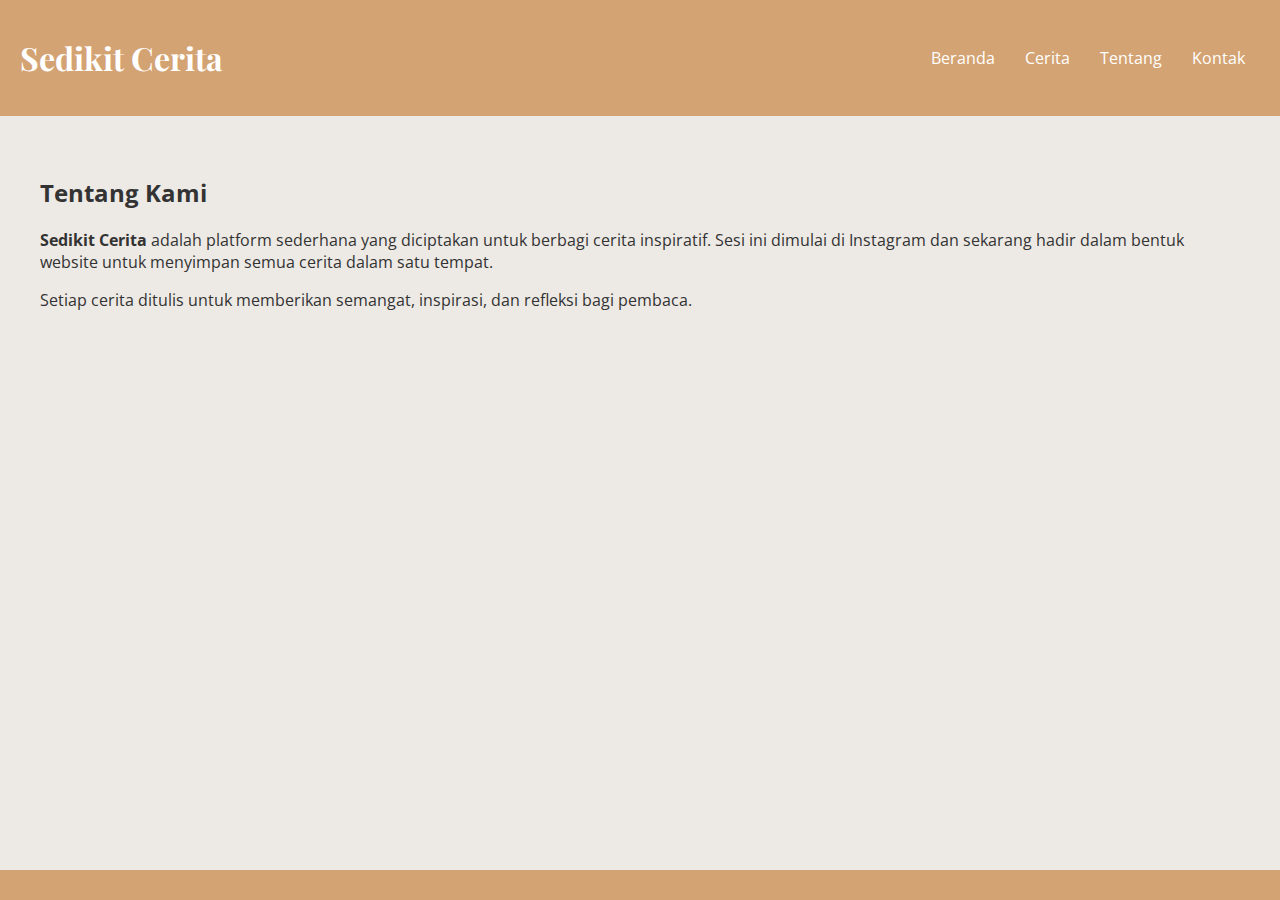
<file: about.html>
<!DOCTYPE html>
<html lang="id">
<head>
  <meta charset="UTF-8">
  <meta name="viewport" content="width=device-width, initial-scale=1.0">
  <title>Tentang - Sedikit Cerita</title>
  <link href="https://fonts.googleapis.com/css2?family=Playfair+Display:wght@700&family=Open+Sans&display=swap" rel="stylesheet">
  <link rel="stylesheet" href="css/styles.css">
</head>
<body>
  <header id="header">
    <h1>Sedikit Cerita</h1>
    <nav>
      <ul id="nav-links">
        <li><a href="index.html">Beranda</a></li>
        <li><a href="stories.html">Cerita</a></li>
        <li><a href="about.html" class="active">Tentang</a></li>
        <li><a href="contact.html">Kontak</a></li>
      </ul>
    </nav>
  </header>
  <main>
    <section class="about">
      <h2>Tentang Kami</h2>
      <p><strong>Sedikit Cerita</strong> adalah platform sederhana yang diciptakan untuk berbagi cerita inspiratif. Sesi ini dimulai di Instagram dan sekarang hadir dalam bentuk website untuk menyimpan semua cerita dalam satu tempat.</p>
      <p>Setiap cerita ditulis untuk memberikan semangat, inspirasi, dan refleksi bagi pembaca.</p>
    </section>
  </main>
  <footer></footer>
  <script src="js/main.js"></script>
</body>
</html>
</file>
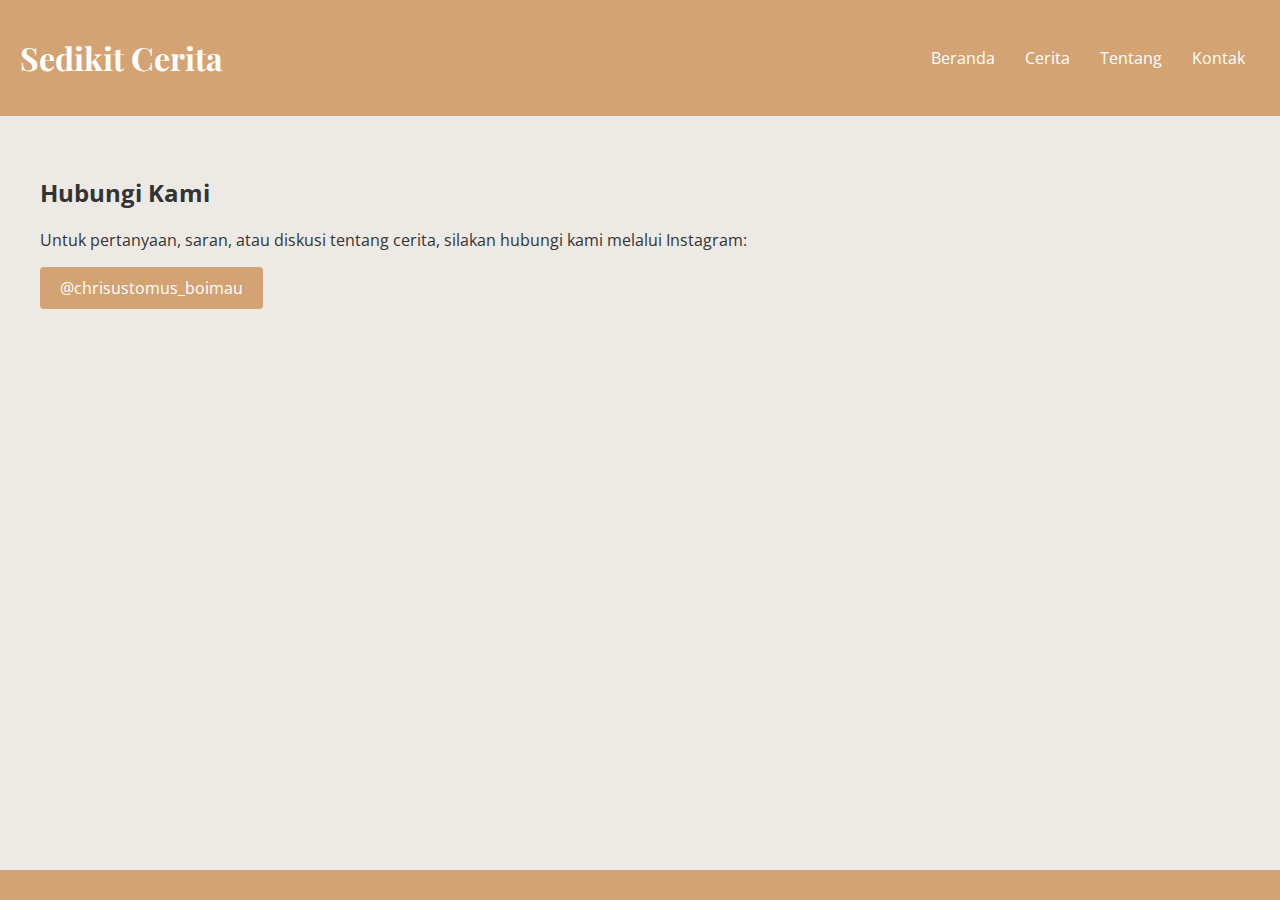
<file: contact.html>
<!DOCTYPE html>
<html lang="id">
<head>
  <meta charset="UTF-8">
  <meta name="viewport" content="width=device-width, initial-scale=1.0">
  <title>Kontak - Sedikit Cerita</title>
  <link href="https://fonts.googleapis.com/css2?family=Playfair+Display:wght@700&family=Open+Sans&display=swap" rel="stylesheet">
  <link rel="stylesheet" href="css/styles.css">
</head>
<body>
  <header id="header">
    <h1>Sedikit Cerita</h1>
    <nav>
      <ul id="nav-links">
        <li><a href="index.html">Beranda</a></li>
        <li><a href="stories.html">Cerita</a></li>
        <li><a href="about.html">Tentang</a></li>
        <li><a href="contact.html" class="active">Kontak</a></li>
      </ul>
    </nav>
  </header>
  <main>
    <section class="contact">
      <h2>Hubungi Kami</h2>
      <p>Untuk pertanyaan, saran, atau diskusi tentang cerita, silakan hubungi kami melalui Instagram:</p>
      <p>
        <a href="https://instagram.com/chrisustomus_boimau" target="_blank" class="btn">@chrisustomus_boimau</a>
    </p>
    </section>
  </main>
  <footer></footer>
  <script src="js/main.js"></script>
</body>
</html>
</file>
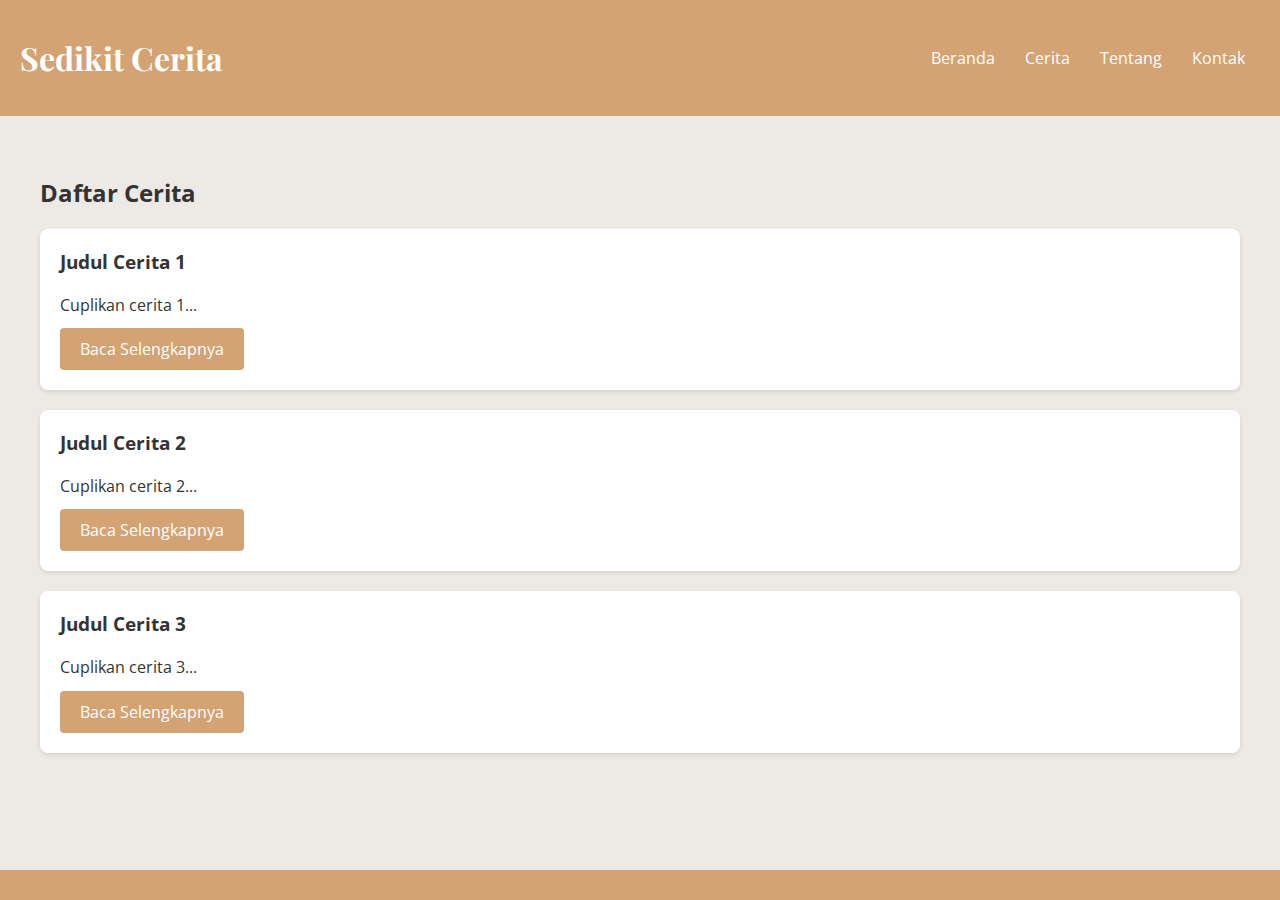
<file: stories.html>
<!DOCTYPE html>
<html lang="id">
<head>
  <meta charset="UTF-8">
  <meta name="viewport" content="width=device-width, initial-scale=1.0">
  <title>Cerita - Sedikit Cerita</title>
  <link href="https://fonts.googleapis.com/css2?family=Playfair+Display:wght@700&family=Open+Sans&display=swap" rel="stylesheet">
  <link rel="stylesheet" href="css/styles.css">
</head>
<body>
  <header id="header">
    <h1>Sedikit Cerita</h1>
    <nav>
      <ul id="nav-links">
        <li><a href="index.html">Beranda</a></li>
        <li><a href="stories.html" class="active">Cerita</a></li>
        <li><a href="about.html">Tentang</a></li>
        <li><a href="contact.html">Kontak</a></li>
      </ul>
    </nav>
  </header>
  <main>
    <section class="story-list">
      <h2>Daftar Cerita</h2>
      <div class="story-card">
        <h3>Judul Cerita 1</h3>
        <p>Cuplikan cerita 1...</p>
        <a href="#" class="btn">Baca Selengkapnya</a>
      </div>
      <div class="story-card">
        <h3>Judul Cerita 2</h3>
        <p>Cuplikan cerita 2...</p>
        <a href="#" class="btn">Baca Selengkapnya</a>
      </div>
      <div class="story-card">
        <h3>Judul Cerita 3</h3>
        <p>Cuplikan cerita 3...</p>
        <a href="#" class="btn">Baca Selengkapnya</a>
      </div>
    </section>
  </main>
  <footer></footer>
  <script src="js/main.js"></script>
</body>
</html>
</file>
<file: css/styles.css>
/* General Styles */
body {
  margin: 0;
  font-family: 'Open Sans', sans-serif;
  background-color: #ede9e5;
  color: #333333;
}

header {
  background-color: #d4a373;
  padding: 15px 20px; /* Tambahkan padding horizontal */
  position: sticky;
  top: 0;
  z-index: 1000;
  display: flex;
  justify-content: space-between;
  align-items: center;
}

header h1 {
  font-family: 'Playfair Display', serif;
  color: #fff;
}

nav ul {
  list-style: none;
  padding: 0;
  margin: 0;
  display: flex;
}

nav ul li {
  margin: 0 15px;
}

nav ul li a {
  text-decoration: none;
  color: #fff;
  transition: color 0.3s ease-in-out;
}

nav ul li a:hover {
  color: #333;
}

.hero {
  text-align: center;
  padding: 50px 20px; /* Tambahkan jarak horizontal */
  background: #ede9e5 url('../assets/hero-bg.jpg') no-repeat center/cover;
}

.hero h2 span {
  color: #d4a373;
}

main, section {
  padding: 20px; /* Tambahkan padding untuk jarak konten */
}

.story-card {
  background: #fff;
  padding: 20px;
  border-radius: 8px;
  margin: 20px 0;
  box-shadow: 0 2px 4px rgba(0, 0, 0, 0.1);
  transition: transform 0.3s ease-in-out;
}

.story-card:hover {
  transform: scale(1.05);
}

.story-card h3 {
  margin-top: 0;
}

.story-card p {
  margin-bottom: 10px;
  line-height: 1.6;
}

.btn {
  background-color: #d4a373;
  color: #fff;
  text-decoration: none;
  padding: 10px 20px;
  border-radius: 4px;
  display: inline-block;
  transition: background-color 0.3s ease-in-out, transform 0.2s;
}

.btn:hover {
  background-color: #b3875a;
  transform: scale(1.05);
}

/* Sticky Footer */
html, body {
  height: 100%; /* Pastikan elemen html dan body memenuhi tinggi layar */
}

body {
  display: flex;
  flex-direction: column; /* Susunan vertikal */
}

main {
  flex: 1; /* Isi ruang yang tersedia */
}

footer {
  text-align: center;
  padding: 15px 20px;
  background-color: #d4a373;
  color: #fff;
  margin-top: auto; /* Dorong footer ke bawah */
}
</file>
